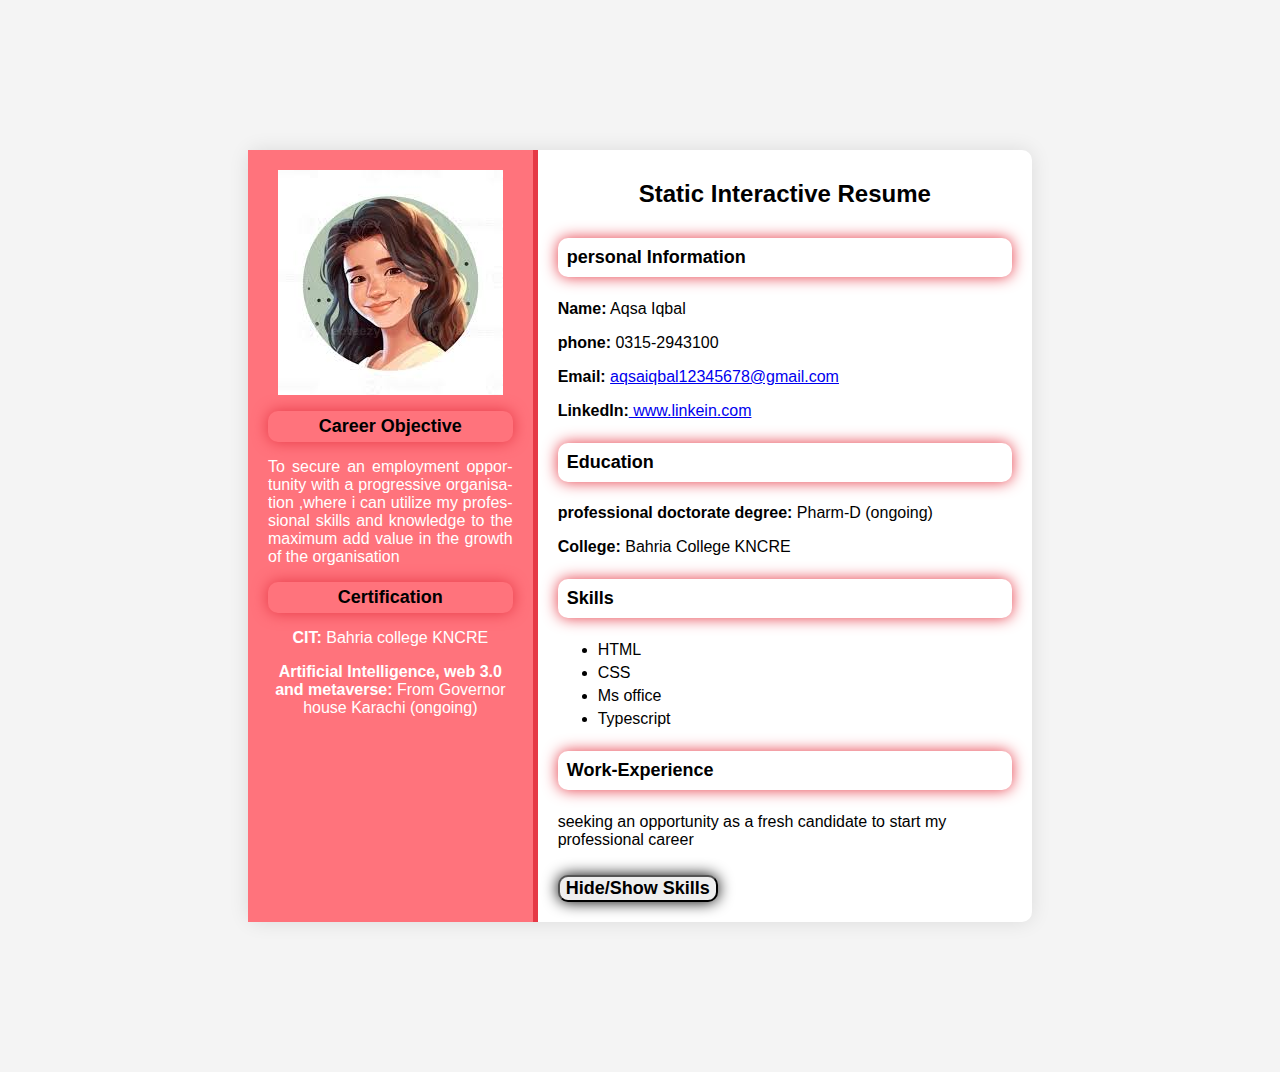
<file: milestone1/index.html>
<!DOCTYPE html>
<html lang="en">
<head>
    <meta charset="UTF-8">
    <meta name="viewport" content="width=device-width, initial-scale=1.0">
    <title>static resume</title>
    <link rel ="stylesheet"href="style.css">
</head>
<body>
    <div class="resume-container">
        <!---left-section-->
        <div class="left-section">
            <img src="images.jfif" alt="Profile Picture" class="Profile-picture">
            <section id="objective">
                <h3>Career Objective</h3>
                <p style="text-align: justify; hyphens: auto;">To secure an employment opportunity with a progressive organisation ,where i can utilize my professional skills and knowledge to the maximum add value in the growth of the organisation</p>
            </section>
            <section id="Certification">
            <h3>Certification</h3>
            <p><b>CIT: </b> Bahria college KNCRE</p>
            <p><b> Artificial Intelligence, web 3.0 and metaverse:</b> From Governor house Karachi (ongoing)</p>
            </section>

        </div>
    <!---right-section-->
    <div class="right-section">
            <h1> Static Interactive Resume</h1>
            <!--Personal Information-->
            <section id="personal-info">

                <h3> personal Information</h3>
                <p><b>Name:</b> Aqsa Iqbal</p>
                <p><b>phone:</b> 0315-2943100</p>
                <p><b>Email:</b> <a href="aqsaiqbal12345678@gmail.com"> aqsaiqbal12345678@gmail.com</a></p>
                <p><b>LinkedIn:</b><a href="https://www.linkedin.com/in/aqsa-iqbal-2417162b7" target="_blank"> www.linkein.com</a></p>
            </section>
            <!--Education-->
            <section id="education">
                <h3>Education</h3>
                <p><b>professional doctorate degree:</b> Pharm-D (ongoing)</p>
                <p><b>College:</b> Bahria College KNCRE</p>
            </section>
              <!--Skills-->
              <section id="skills">
                <h3>Skills</h3>
                <ul>
                    <li>HTML</li>
                    <li>CSS</li>
                    <li>Ms office</li>
                    <li>Typescript</li>
                    </ul>
                    </section>
            <!--Experience-->
            <section id="work-experience">
                <h3>Work-Experience</h3>
                <p> seeking an opportunity as a fresh candidate to start my professional career</p>
            </section>
            <!--button to toggle skilla section-->
            <button id="toggle-skills"><b> Hide/Show Skills</b></button>

          


    </div>
    </div>
    <script src="script.js"></script>
</body>
</html>
</file>
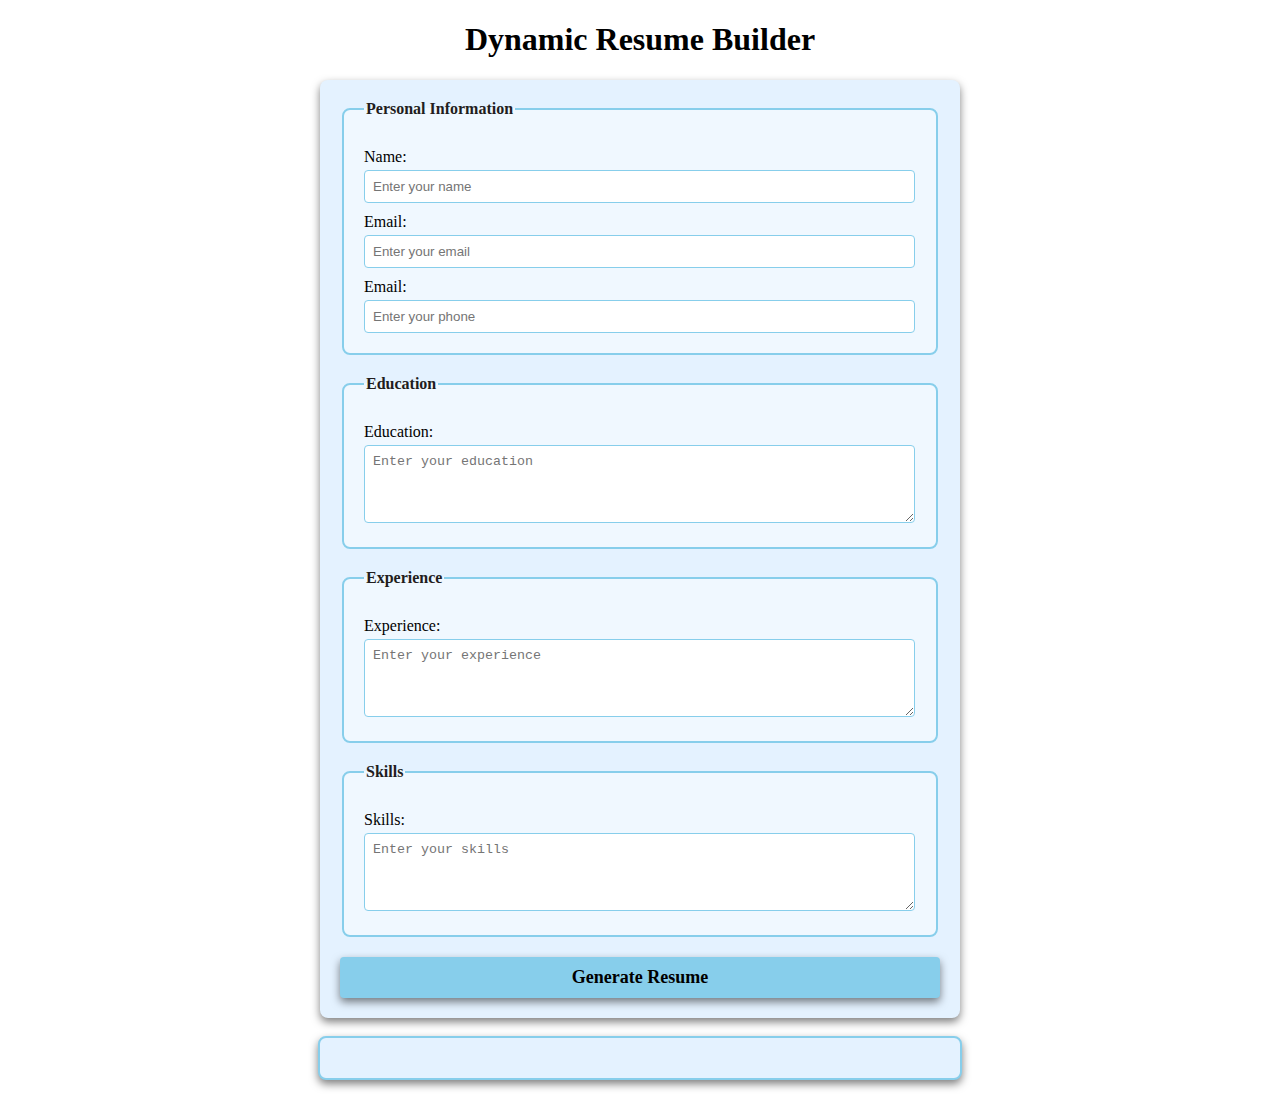
<file: milestone2/index.html>
<!DOCTYPE html>
<html lang="en">
<head>
    <meta charset="UTF-8">
    <meta name="viewport" content="width=device-width, initial-scale=1.0">
    <title>Dynamic Resume Builder</title>
    <link rel="stylesheet" href="style.css">
</head>
<body>
    <h1>Dynamic Resume Builder</h1>
    <form id="resume-form">
        <fieldset>
            <legend>Personal Information</legend>
            <label for = "name">Name: </label>
            <input type = "text" id = "name" placeholder="Enter your name" required><br>
            <label for = "email">Email: </label>
            <input type = "email" id = "email" placeholder="Enter your email" required><br>
            <label for = "phone">Email: </label>
            <input type = "tel" id = "phone" placeholder="Enter your phone" required><br>



        </fieldset>
        <fieldset>
            <legend>Education</legend>
            <label for = "education">Education: </label>
            <textarea id = "education" placeholder="Enter your education" rows="4" required></textarea>
        </fieldset>
        <fieldset>
            <legend>Experience</legend>
            <label for = "experience">Experience: </label>
            <textarea id = "experience"  placeholder="Enter your experience" rows="4" required></textarea>
        </fieldset>
        <fieldset>
            <legend>Skills</legend>
            <label for = "skills">Skills: </label>
            <textarea id = "skills"  placeholder="Enter your skills" rows="4" required></textarea>
        </fieldset>

    <button type="submit"> <b>Generate Resume</b></button>
    </form>
    <br>
    <!--Dynamic resume-->
    <div id="resume-display"></div>
    <script src="script.js">

    </script>
</body>
</html>
</file>
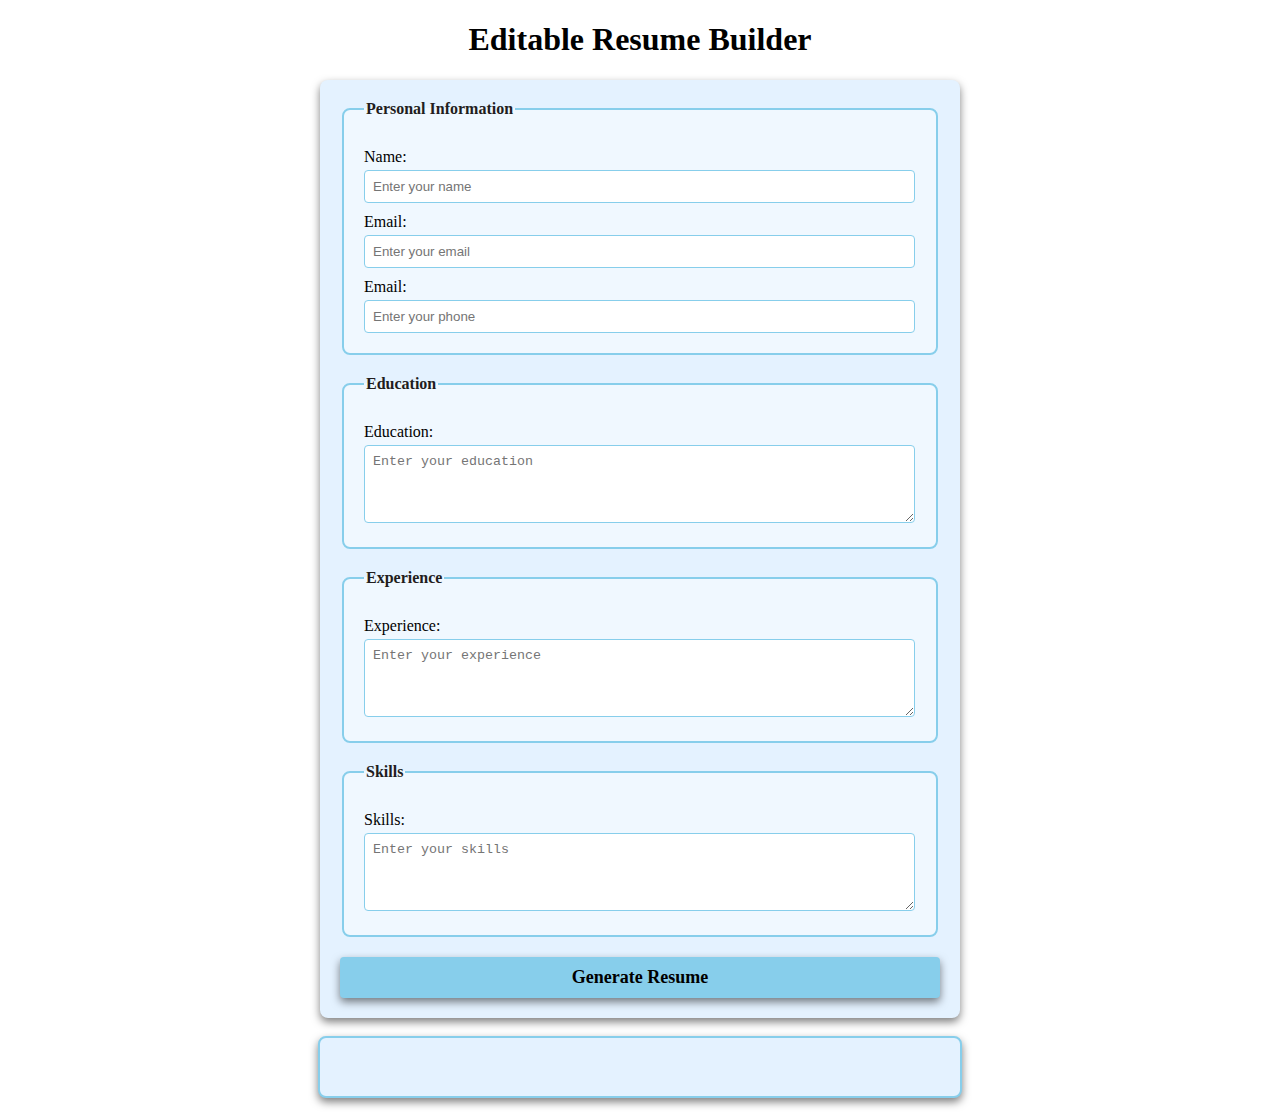
<file: milestone4/index.html>
<!DOCTYPE html>
<html lang="en">
<head>
    <meta charset="UTF-8">
    <meta name="viewport" content="width=device-width, initial-scale=1.0">
    <title>Editable Resume Builder</title>
    <link rel="stylesheet" href="style.css">
</head>
<body>
    <h1>Editable Resume Builder</h1>
    <form id="resume-form">
        <fieldset>
            <legend>Personal Information</legend>
            <label for = "name">Name: </label>
            <input type = "text" id = "name" placeholder="Enter your name" required><br>
            <label for = "email">Email: </label>
            <input type = "email" id = "email" placeholder="Enter your email" required><br>
            <label for = "phone">Email: </label>
            <input type = "tel" id = "phone" placeholder="Enter your phone" required><br>



        </fieldset>
        <fieldset>
            <legend>Education</legend>
            <label for = "education">Education: </label>
            <textarea id = "education" placeholder="Enter your education" rows="4" required></textarea>
        </fieldset>
        <fieldset>
            <legend>Experience</legend>
            <label for = "experience">Experience: </label>
            <textarea id = "experience"  placeholder="Enter your experience" rows="4" required></textarea>
        </fieldset>
        <fieldset>
            <legend>Skills</legend>
            <label for = "skills">Skills: </label>
            <textarea id = "skills"  placeholder="Enter your skills" rows="4" required></textarea>
        </fieldset>

    <button type="submit"> <b>Generate Resume</b></button>
    </form>
    <br>
    <!--Dynamic resume-->
    <div id="resume-display" contenteditable="true"></div>
    <script src="script.js">

    </script>
</body>
</html>
</file>
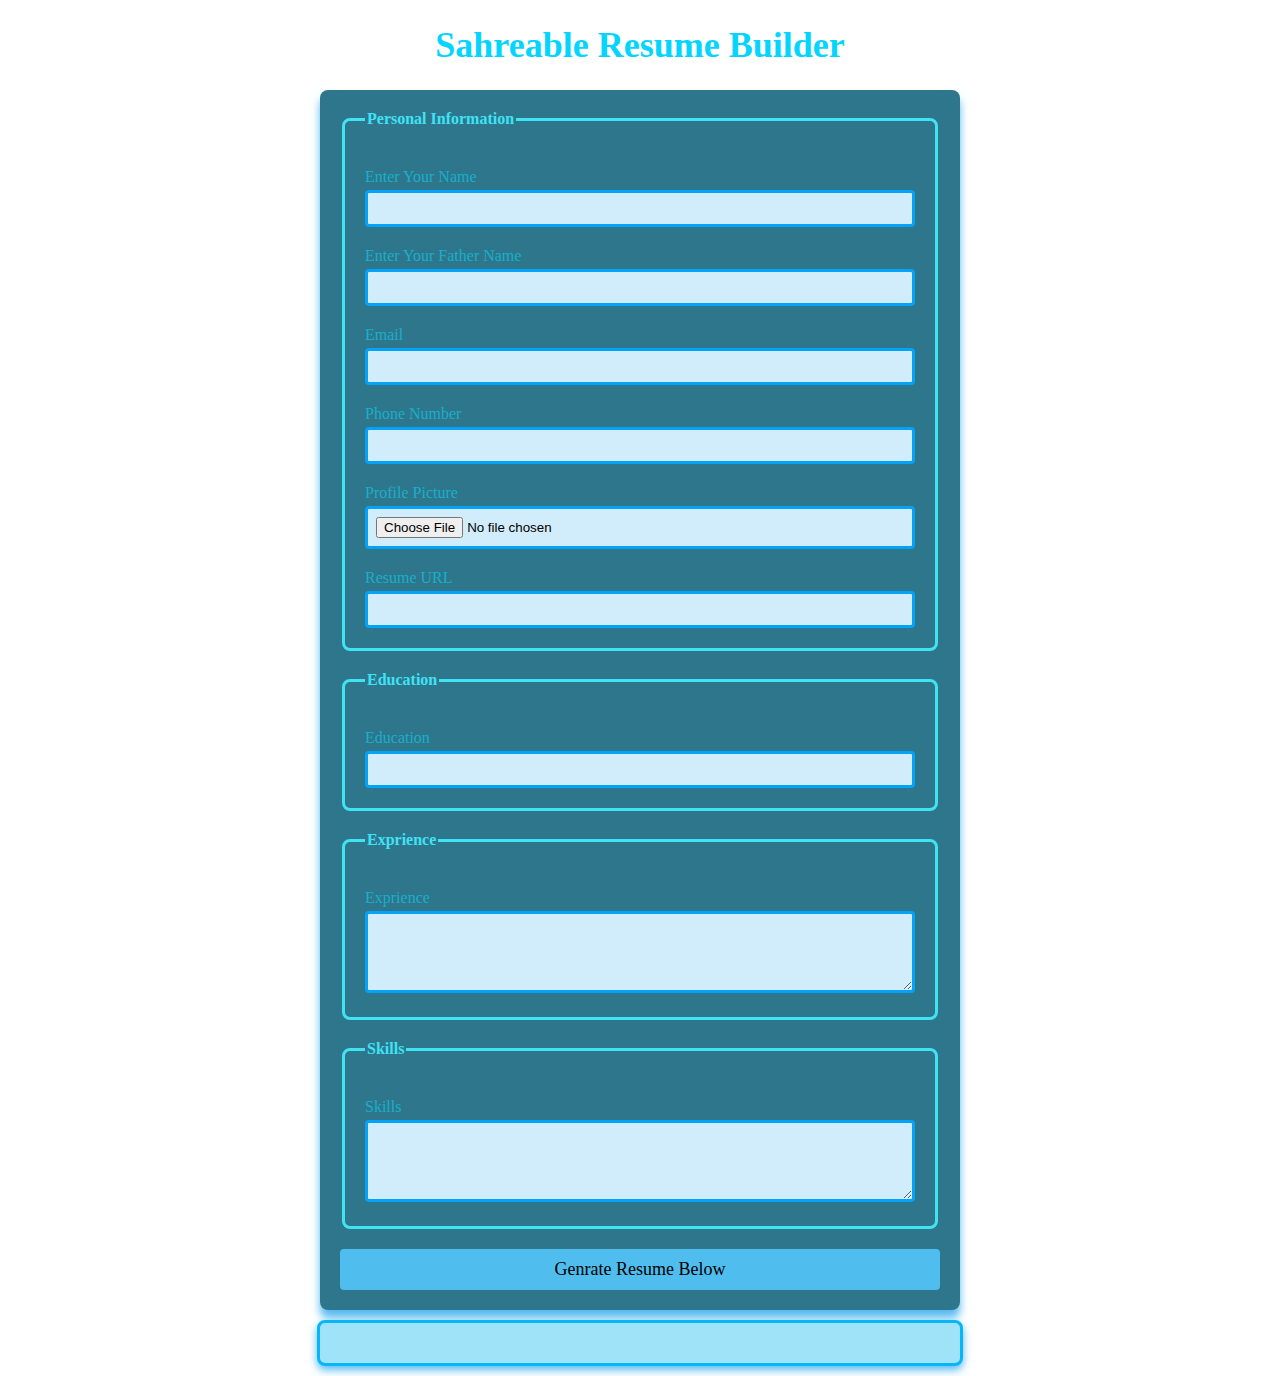
<file: milestone5/index.html>
<!DOCTYPE html>
<html lang="en">
<head>
    <meta charset="UTF-8">
    <meta name="viewport" content="width=device-width, initial-scale=1.0">
    <title>Shareable Link Resume Builder</title>
    <link rel="stylesheet" href="style.css">
</head>
<body>
    <div> 

        <h1>Sahreable Resume Builder </h1>
        <form id="resumeForm">
            
            <!-- personal information  -->
            <fieldset>
                <legend>Personal Information</legend>
                
                <label for="name">Enter Your Name</label>
                <input type="text" id="name" name="name" required><br>
                
                <label for="fatherName">Enter Your Father Name</label>
                <input type="text" id="fatherName" name="fatherName" required><br>
                
                <label for="email">Email</label>
                <input type="email" id="email" name="email" required><br>
                
                <label for="phone">Phone Number</label>
                <input type="tel" id="phone" name="phone" required><br>
                
                <label for="profilePic">Profile Picture</label>
                <input type="file" id="profilePic" name="profilePic" accept="image/*" required><br>
                
                <label for="userName">Resume URL</label>
                <input type="text" id="userName" name="userName" required><br>
            </fieldset>
            
            
            <!-- Education -->
            <fieldset>
                <legend>Education</legend>
                <label for="education">Education</label>
                <input type="text" id="education" name="education" required><br>
            </fieldset>
            
            
            <!-- Exprience -->
            <fieldset>
                <legend>Exprience</legend>
                <label for="experience">Exprience</label>
                <textarea id="experience" name="experience" rows="4" required></textarea><br>
            </fieldset>
            
            
            
            <!-- Skills -->
            <fieldset>
                <legend>Skills</legend>
                <label for="skills">Skills</label>
                <textarea id="skills" name="skills" rows="4" required></textarea><br>
            </fieldset>
            
            <button type="submit">Genrate Resume Below</button>
        </form>
        
        
        
        <!-- Resume Will Be Genrated Blow -->
        <div id="resumeOutput" class="hidden"> </div>

    
   <!-- include your typeScript compiled javascript  -->
    <script src="script.js" defer></script>
</div>
</body>
</html>
</file>
<file: milestone1/style.css>
body {
    font-family: 'Arial', sans-serif;
    background-color: #f4f4f4;
    margin: 0;
    padding: 150px;
}

.resume-container {
    display: flex;
    background-color: white;
    width: 80%;
    margin: 0 auto;
    border-radius: 10px;
    box-shadow: 0 0 20px rgba(0, 0, 0, 0.1);
}

/* Left Section Styling */
.left-section {
    background-color: #ff737c;
    color: white;
    padding: 20px;
    width: 35%;
    text-align: center;
    border-right: 5px solid #e63946;
}

.profile-picture {
    width: 150px;
    height: 150px;
    margin-top: 10%;
    border-radius: 50%;
    border: 5px solid #e63946;
    margin-bottom: 20px;
}

h1 {
    font-size: 24px;
    margin: 10px 0;
    margin-bottom: 30px;
    text-align: center;
}

h3 {
    font-size: 18px;
    padding: 2%;
    margin: 20px 0 10px;
    color: black;
    border-radius: 10px;
    box-shadow: 0 0 15px #e63946;
    margin-top: 5%;
    margin-bottom: 5%;
}

ul {
    list-style-type: fill round;
    padding: 10;
    margin: 10px 0;
}

ul li {
    margin: 5px 0;
}

/* Right Section Styling */
.right-section {
    padding: 20px;
    width: 65%;
}

button {
    font-family: Arial, sans-serif;
    border-radius: 10px;
    box-shadow: 0 0 15px black;
    cursor: pointer;
    margin-top: 10px;
    font-size: 18px;
}

button:hover {
    background-color: #ff737c;
}
</file>
<file: milestone2/style.css>
/* Styling form and resume sections */

body {
    font-family: 'Times New Roman', Times, serif;
    margin: 20px;
    padding: 0;
    background-color: white;
}

form {
    margin: auto;
    background-color: rgb(228, 242, 255);
    border-radius: 8px;
    box-shadow: 0 4px 8px rgba(0, 0, 0, 0.5);
    padding: 20px;
    max-width: 600px;
}

h1 {
    text-align: center;
    color: black;
}

fieldset {
    border: 2px solid skyblue;
    border-radius: 8px;
    padding: 20px;
    margin-bottom: 20px;
    background-color: aliceblue;
}

legend {
    font-weight: bold;
    text-align: left;
    color: rgb(34, 29, 29);
}

label {
    display: block;
    margin-top: 10px;
    color: black;

}

input,textarea {
    margin-top: 4px;
    padding: 8px;
    width: calc(100% - 1px);
    border: 1px solid skyblue;
    border-radius: 4px;
    box-sizing: border-box;
}

button {
    display: block;
    width: 100%;
    background-color: skyblue;
    color: black;
    border: none;
    border-radius: 4px;
    box-shadow: 0 4px 8px rgba(0, 0, 0, 0.5);
    margin-top: 10px;
    font-size: 18px;
    font-family: 'Times New Roman', Times, serif;
    padding: 10px;
    cursor: pointer;
}

button :hover {
    color: blue;
}

#resume-display {
    max-width: 600px;
    margin: auto;
    padding: 20px;
    border: 2px solid skyblue;
    border-radius: 8px;
    background-color: rgb(228, 242, 255);
    box-shadow: 0 4px 8px rgba(0, 0, 0, 0.5);
}

#resume-display h2 {
    color: black;
}
</file>
<file: milestone4/style.css>
/* Styling form and resume sections */

body {
    font-family: 'Times New Roman', Times, serif;
    margin: 20px;
    padding: 0;
    background-color: white;
}

form {
    margin: auto;
    background-color: rgb(228, 242, 255);
    border-radius: 8px;
    box-shadow: 0 4px 8px rgba(0, 0, 0, 0.5);
    padding: 20px;
    max-width: 600px;
}

h1 {
    text-align: center;
    color: black;
}

fieldset {
    border: 2px solid skyblue;
    border-radius: 8px;
    padding: 20px;
    margin-bottom: 20px;
    background-color: aliceblue;
}

legend {
    font-weight: bold;
    text-align: left;
    color: rgb(34, 29, 29);
}

label {
    display: block;
    margin-top: 10px;
    color: black;

}

input,textarea {
    margin-top: 4px;
    padding: 8px;
    width: calc(100% - 1px);
    border: 1px solid skyblue;
    border-radius: 4px;
    box-sizing: border-box;
}

button {
    display: block;
    width: 100%;
    background-color: skyblue;
    color: black;
    border: none;
    border-radius: 4px;
    box-shadow: 0 4px 8px rgba(0, 0, 0, 0.5);
    margin-top: 10px;
    font-size: 18px;
    font-family: 'Times New Roman', Times, serif;
    padding: 10px;
    cursor: pointer;
}

button :hover {
    color: blue;
}

#resume-display {
    max-width: 600px;
    margin: auto;
    padding: 20px;
    border: 2px solid skyblue;
    border-radius: 8px;
    background-color: rgb(228, 242, 255);
    box-shadow: 0 4px 8px rgba(0, 0, 0, 0.5);
    outline: none;
}

#resume-display h2 {
    color: black;
}
</file>
<file: milestone5/style.css>
body{
    margin: 20;
    padding: 0;
    font-family:'Times New Roman', Times, serif ;
    background-size: cover;
}
h1{
    text-align: center;
    color: #04d5ff;
    font-size: 36px;
}

form{
    max-width: 600px;
    margin: auto;
    background-color: #2e768c;
    border-radius: 8px;
    box-shadow: 0px 8px 8px rgb(85, 186, 240) ;
    padding: 20px;
}
fieldset{
    border: 3px solid rgb(64, 226, 244);
    border-radius: 8px;
    padding: 20px;
    margin-bottom: 20px;
    
}
legend{
    font-weight: bold;
    text-align: left;
    color:rgb(64, 226, 244) ;
}
label{
    display: block;
    margin-top: 20px;
    color:rgb(24, 175, 202);

}
input,textarea{
    width: calc(100% );
    padding: 8px;
    margin-top: 4px;
    border: 3px solid rgb(5, 163, 248);
    border-radius: 4px;
    box-sizing: border-box;
    font-family: sans-serif;
    background-color: #d1ecfb;
    
}

button{
    display: block;
    width: 100%;
    padding: 10px;
    background-color: rgb(79, 189, 237);
    color: black;
    border-radius: 4px;
    border: none;
    margin-top: 10px;
    font-size: 18px;
    font-family: 'Times New Roman', Times, serif;
}
button:hover{
    background-color: rgb(46, 144, 168);
    cursor: pointer;
}

#resumeOutput{
    max-width: 600px;
    display: block;
    margin: 10px auto;
    padding: 20px;
    border: 3px solid rgb(5, 183, 248);
    background-color:#9ee3f8 ;
    border-radius: 8px;
    box-shadow: 0 4px 8px rgb(85, 186, 240);
    outline: none;

}

#resumeOutput h2{
    text-align: left;
    color: #0973a4;

}

.profilePic{
    display: block;
    margin: auto;
    border: 2px solid #055168 ;
    box-shadow: 2px 6px rgb(85, 186, 240) ;
    border-radius: 50%;
    width: 150px;
    height: 150px;
    object-fit: cover;

}
</file>
